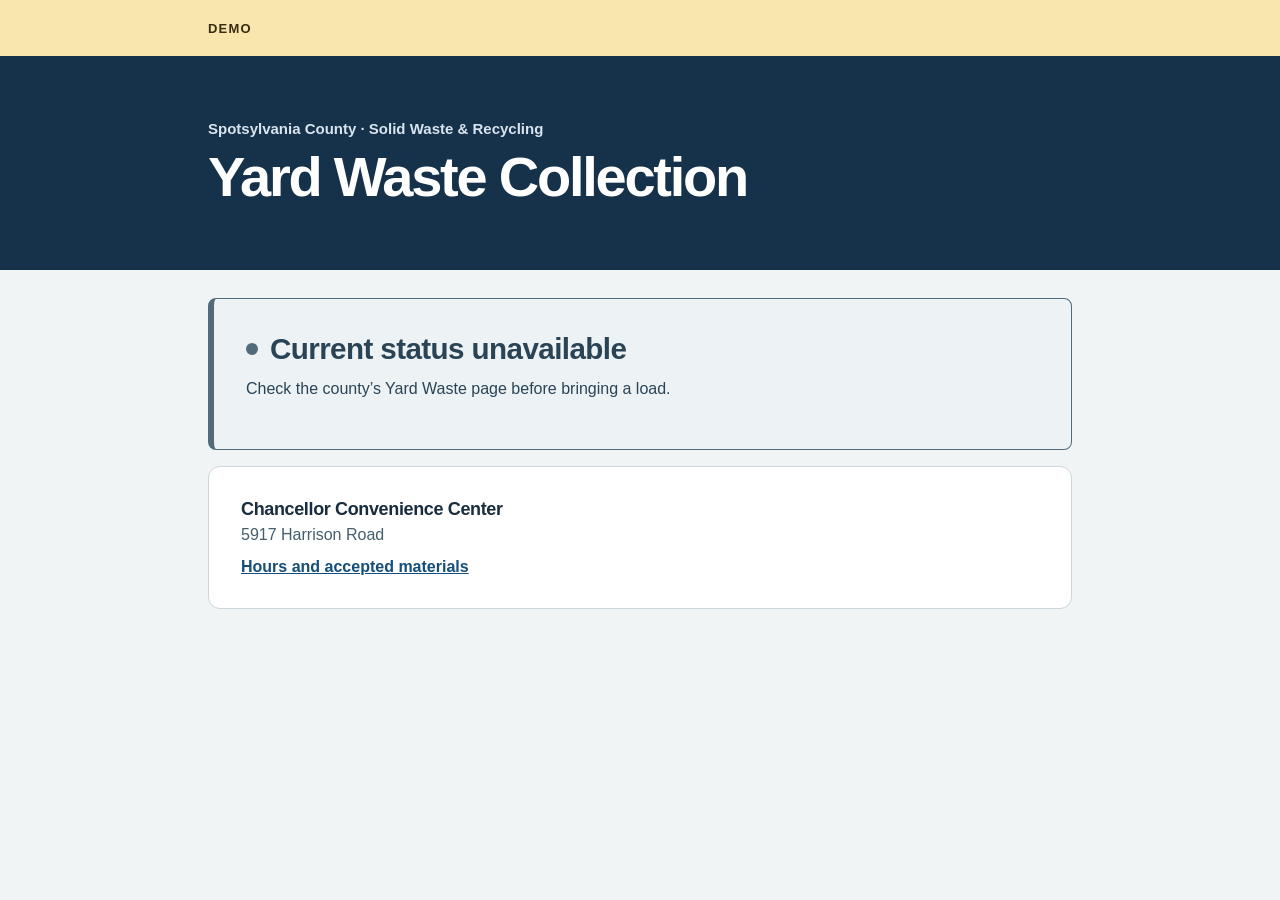
<file: docs/index.html>
<!doctype html>
<html lang="en">
<head>
  <meta charset="utf-8">
  <meta name="viewport" content="width=device-width, initial-scale=1">
  <title>Chancellor Yard Waste · Spotsylvania County Demo</title>
  <link rel="stylesheet" href="./site.css">
  <script src="./config.js" defer></script>
  <script src="./status.js" defer></script>
</head>
<body>
  <div class="demo-bar"><div class="shell"><strong class="demo-label">Demo</strong></div></div>
  <section id="resident" aria-labelledby="resident-title">
    <header class="masthead">
      <div class="shell">
        <p>Spotsylvania County · Solid Waste &amp; Recycling</p>
        <h1 id="resident-title" tabindex="-1">Yard Waste Collection</h1>
      </div>
    </header>
    <main class="shell">
      <div class="notice" id="website-alert" data-status="unavailable" aria-live="polite" aria-atomic="true">
        <h2><span class="dot" aria-hidden="true"></span><span id="alert-title">Current status unavailable</span></h2>
        <p id="alert-message"></p>
        <time id="alert-time" hidden></time>
      </div>
      <div class="panel resident-details">
        <h2>Chancellor Convenience Center</h2>
        <address>5917 Harrison Road</address>
        <p><a href="https://www.spotsylvania.va.us/2981/Yard-Waste-Collection-Program">Hours and accepted materials</a></p>
      </div>
    </main>
  </section>

  </body>
</html>
</file>
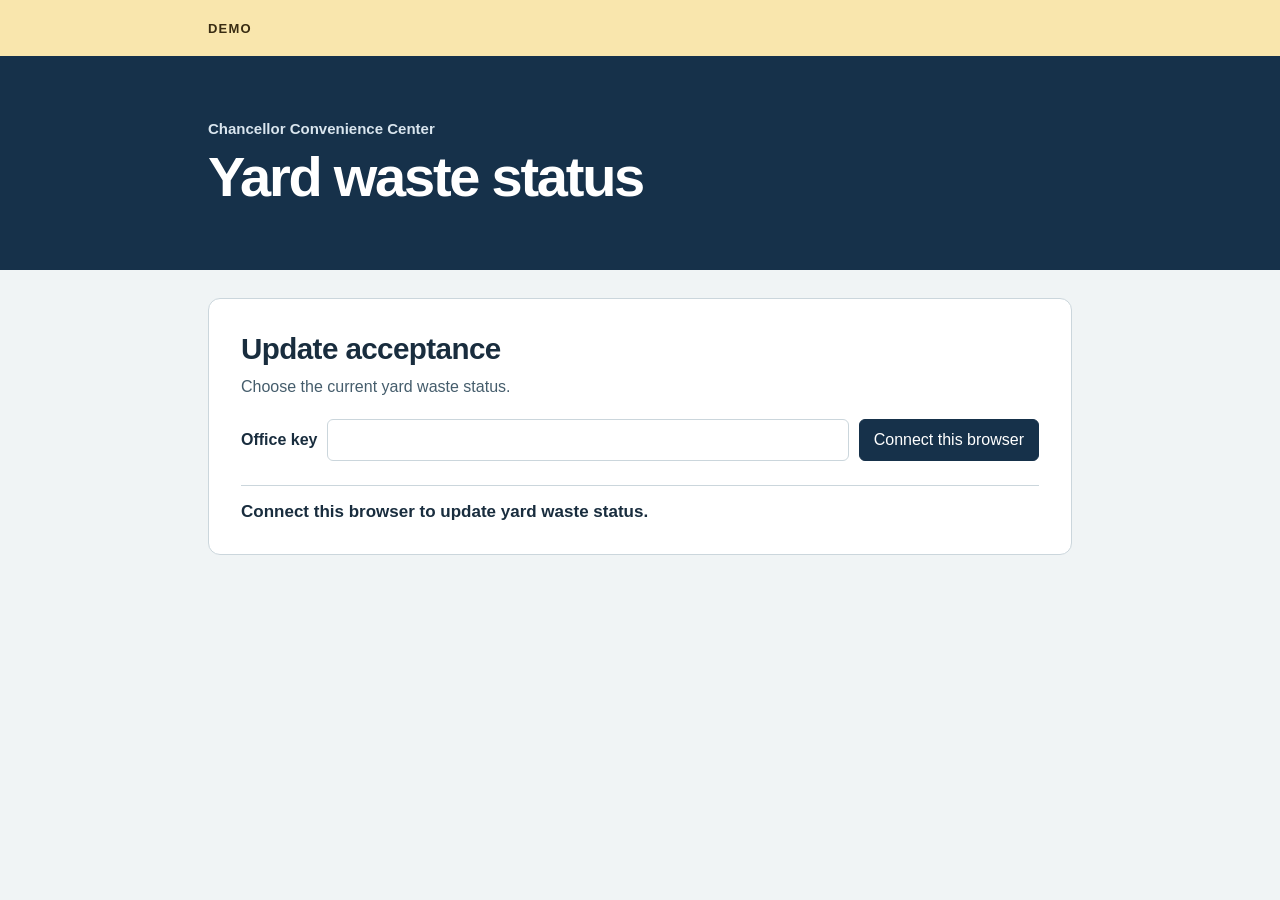
<file: apps-script/Staff.html>
<!doctype html>
<html lang="en">
<head>
  <meta charset="utf-8">
  <meta name="viewport" content="width=device-width, initial-scale=1">
  <title>Chancellor Yard Waste · Staff</title>
  <style>
    :root {
      color-scheme: light;
      --navy: #16314a;
      --ink: #192d3e;
      --muted: #455d6c;
      --line: #cbd6dc;
      --surface: #fff;
      --paper: #f0f4f5;
      --focus: #145ea4;
      font-family: "Source Sans 3", "Segoe UI", sans-serif;
    }
    * { box-sizing: border-box; }
    body { margin: 0; background: var(--paper); color: var(--ink); }
    [hidden] { display: none !important; }
    button { font: inherit; cursor: pointer; }
    :focus-visible { outline: 3px solid var(--focus); outline-offset: 4px; }
    .shell { width: min(100% - 2rem, 54rem); margin-inline: auto; }
    .demo-bar { background: #f9e6ad; color: #392c12; }
    .demo-bar .shell {
      min-height: 3.5rem; display: flex; align-items: center;
      justify-content: space-between; gap: 1rem; padding-block: .375rem;
    }
    .demo-label { font-size: .8125rem; font-weight: 800; letter-spacing: .09em; text-transform: uppercase; }
    .view-switch { display: flex; align-items: center; gap: .25rem; }
    .view-switch button {
      border: 1px solid transparent; border-radius: .375rem; color: inherit;
      background: transparent; min-height: 2.5rem; padding: .375rem .625rem; font-size: .875rem;
    }
    .view-switch button[aria-pressed="true"] { border-color: #9a7b42; background: #fff8e4; font-weight: 700; }
    .masthead { background: var(--navy); color: #fff; padding-block: clamp(2rem, 6vw, 4rem); }
    .masthead p { margin: 0 0 .625rem; color: #d9e5ee; font-size: .9375rem; font-weight: 650; }
    h1 { margin: 0; line-height: 1.06; font-size: clamp(2rem, 6vw, 3.5rem); letter-spacing: -.04em; }
    h2 { margin: 0; line-height: 1.2; font-size: clamp(1.35rem, 4vw, 1.85rem); letter-spacing: -.02em; }
    main.shell { padding-block: 1.75rem 4rem; }
    .panel {
      padding: clamp(1.125rem, 4.5vw, 2rem);
      background: var(--surface); border: 1px solid var(--line); border-radius: .75rem;
    }
    .description { color: var(--muted); margin: .5rem 0 0; line-height: 1.5; }
    .controls { display: grid; grid-template-columns: repeat(3, minmax(0, 1fr)); gap: .75rem; margin-top: 1.5rem; }
    .status-button {
      min-height: 5.25rem; display: flex; flex-wrap: wrap; align-content: center;
      align-items: center; justify-content: center; gap: .5rem; padding: .75rem;
      border: 2px solid var(--tone-border); border-radius: .5625rem; background: var(--tone-bg);
      color: var(--tone-text); font-size: 1.125rem; font-weight: 750;
    }
    .status-button:hover { background: var(--tone-hover); }
    .status-button[aria-pressed="true"] { box-shadow: inset 0 0 0 2px var(--tone-border); }
    .dot { width: .75rem; height: .75rem; flex: none; border-radius: 50%; background: var(--tone-border); }
    [data-status="accepting"] { --tone-bg: #e6f3eb; --tone-hover: #d5ebde; --tone-border: #237345; --tone-text: #13492b; }
    [data-status="filling"] { --tone-bg: #fff1cc; --tone-hover: #fce6ae; --tone-border: #905f00; --tone-text: #573a03; }
    [data-status="full"] { --tone-bg: #fce9e8; --tone-hover: #f7d9d7; --tone-border: #a03530; --tone-text: #78231f; }
    [data-status="unavailable"] { --tone-bg: #edf2f5; --tone-border: #526b7b; --tone-text: #2a4456; }
    .confirmation { border-top: 1px solid var(--line); margin-top: 1.5rem; padding-top: 1rem; }
    .confirmation strong { display: block; font-size: 1.0625rem; }
    .confirmation time { display: block; margin-top: .25rem; color: var(--muted); }
    .notice {
      padding: clamp(1.125rem, 4.5vw, 2rem); background: var(--tone-bg);
      border: 1px solid var(--tone-border); border-inline-start-width: .4rem; border-radius: .5rem;
      color: var(--tone-text);
    }
    .notice h2 { display: flex; align-items: center; gap: .75rem; }
    .notice p { margin: .625rem 0 1rem; line-height: 1.5; }
    .notice time { font-size: .9375rem; font-weight: 650; }
    .resident-details { margin-top: 1rem; }
    .resident-details h2 { font-size: 1.125rem; }
    .resident-details address { margin-top: .375rem; font-style: normal; color: var(--muted); }
    .resident-details a { color: #144e7a; font-weight: 650; }
    .resident-details p { margin: .875rem 0 0; }
    @media (max-width: 34rem) {
      .controls { grid-template-columns: 1fr; }
      .status-button { min-height: 3.625rem; }
    }
  
    .office-setup { display: flex; flex-wrap: wrap; gap: .625rem; align-items: center; margin-top: 1.25rem; }
    .office-setup label { font-weight: 700; }
    .office-setup input, .office-setup button { min-height: 2.625rem; border-radius: .375rem; font: inherit; }
    .office-setup input { flex: 1 1 11rem; min-width: 0; padding-inline: .625rem; border: 1px solid var(--line); }
    .office-setup button { color: white; padding-inline: .875rem; border: 1px solid var(--navy); background: var(--navy); }
    .status-button:disabled { cursor: wait; opacity: .6; }
  </style>
</head>
<body>
  <div class="demo-bar"><div class="shell"><strong class="demo-label">Demo</strong></div></div>
  <section id="staff" aria-labelledby="staff-title">
    <header class="masthead">
      <div class="shell">
        <p>Chancellor Convenience Center</p>
        <h1 id="staff-title" tabindex="-1">Yard waste status</h1>
      </div>
    </header>
    <main class="shell">
      <div class="panel">
        <h2>Update acceptance</h2>
        <p class="description">Choose the current yard waste status.</p>
        <form id="office-setup" class="office-setup">
          <label for="key">Office key</label>
          <input type="password" id="key" required minlength="32" autocomplete="off">
          <button type="submit" id="connect">Connect this browser</button>
        </form>
        <div class="controls" id="controls" hidden role="group" aria-label="Yard waste acceptance">
          <button type="button" class="status-button" data-set-status="accepting" data-status="accepting" aria-pressed="false"><span class="dot" aria-hidden="true"></span>Accepting</button>
          <button type="button" class="status-button" data-set-status="filling" data-status="filling" aria-pressed="false"><span class="dot" aria-hidden="true"></span>Filling up</button>
          <button type="button" class="status-button" data-set-status="full" data-status="full" aria-pressed="false"><span class="dot" aria-hidden="true"></span>Full</button>
        </div>
        <div class="confirmation" role="status">
          <strong id="staff-result"></strong>
          <time id="staff-time" hidden></time>
        </div>
      </div>
    </main>
  </section>

  
<script>
  const storageKey = "chancellor-yard-waste-office-key";
  const labels = { accepting: "Accepting", filling: "Filling up", full: "Full" };
  const setup = document.querySelector("#office-setup");
  const keyInput = document.querySelector("#key");
  const connect = document.querySelector("#connect");
  const controls = document.querySelector("#controls");
  const buttons = [...document.querySelectorAll("[data-set-status]")];
  const result = document.querySelector("#staff-result");
  const stamp = document.querySelector("#staff-time");
  const eastern = new Intl.DateTimeFormat("en-US", {
    timeZone: "America/New_York", month: "short", day: "numeric",
    hour: "numeric", minute: "2-digit", timeZoneName: "short"
  });

  let officeKey = "";
  let pending = null;
  let busy = false;
  try {
    officeKey = localStorage.getItem(storageKey) || "";
  } catch {
    // The operator can still connect for the current page.
  }

  function display(message, latest) {
    result.textContent = message;
    stamp.hidden = !latest;
    if (latest) {
      stamp.dateTime = latest.confirmedAt;
      stamp.textContent = (latest.queued ? "Received " : "Confirmed ") + eastern.format(new Date(latest.confirmedAt));
    }
    if (latest !== undefined) {
      for (const button of buttons) {
        button.setAttribute("aria-pressed", String(button.dataset.setStatus === latest?.status));
      }
    }
  }

  function rpc(method, ...args) {
    return new Promise((resolve, reject) => {
      google.script.run.withSuccessHandler(resolve).withFailureHandler(reject)[method](...args);
    });
  }

  function rejectedKey(error) {
    return String(error.message).includes("Office key not accepted");
  }

  async function connectBrowser(key, remember) {
    connect.disabled = true;
    setup.hidden = false;
    controls.hidden = true;
    display("Connecting to the status log…");
    try {
      const latest = await rpc("openOffice", key);
      officeKey = key;
      if (remember) {
        try { localStorage.setItem(storageKey, key); } catch { /* Current page still works. */ }
      }
      setup.hidden = true;
      controls.hidden = false;
      keyInput.value = "";
      display(latest ? (latest.queued ? "Queued · " : "Published · ") + labels[latest.status] : "Choose a status to open the shift.", latest);
    } catch (error) {
      display(rejectedKey(error) ? "Office key not accepted. Enter the current key." : "Could not connect. Try again.");
    } finally {
      connect.disabled = false;
    }
  }

  setup.addEventListener("submit", event => {
    event.preventDefault();
    connectBrowser(keyInput.value.trim(), true);
  });

  async function submitStatus(status, button) {
    if (busy) return;
    if (!pending || pending.status !== status) pending = { status, id: crypto.randomUUID() };
    busy = true;
    for (const control of buttons) control.disabled = true;
    display("Saving status…");
    try {
      const latest = await rpc("saveStatus", officeKey, status, pending.id);
      pending = null;
      display((latest.queued ? "Queued for publishing · " : "Published · ") + labels[latest.status], latest);
    } catch (error) {
      if (rejectedKey(error)) {
        setup.hidden = false;
        controls.hidden = true;
        display("Office key not accepted. Enter the current key.");
        keyInput.focus();
      } else {
        display("Save not confirmed. Tap the same status to retry.");
      }
    } finally {
      busy = false;
      for (const control of buttons) control.disabled = false;
      if (!controls.hidden) button.focus();
    }
  }

  for (const button of buttons) {
    button.addEventListener("click", () => submitStatus(button.dataset.setStatus, button));
  }

  if (officeKey) connectBrowser(officeKey, false);
  else display("Connect this browser to update yard waste status.");
</script>
</body>
</html>
</file>
<file: docs/site.css>
:root {
      color-scheme: light;
      --navy: #16314a;
      --ink: #192d3e;
      --muted: #455d6c;
      --line: #cbd6dc;
      --surface: #fff;
      --paper: #f0f4f5;
      --focus: #145ea4;
      font-family: "Source Sans 3", "Segoe UI", sans-serif;
    }
    * { box-sizing: border-box; }
    body { margin: 0; background: var(--paper); color: var(--ink); }
    [hidden] { display: none !important; }
    button { font: inherit; cursor: pointer; }
    :focus-visible { outline: 3px solid var(--focus); outline-offset: 4px; }
    .shell { width: min(100% - 2rem, 54rem); margin-inline: auto; }
    .demo-bar { background: #f9e6ad; color: #392c12; }
    .demo-bar .shell {
      min-height: 3.5rem; display: flex; align-items: center;
      justify-content: space-between; gap: 1rem; padding-block: .375rem;
    }
    .demo-label { font-size: .8125rem; font-weight: 800; letter-spacing: .09em; text-transform: uppercase; }
    .view-switch { display: flex; align-items: center; gap: .25rem; }
    .view-switch button {
      border: 1px solid transparent; border-radius: .375rem; color: inherit;
      background: transparent; min-height: 2.5rem; padding: .375rem .625rem; font-size: .875rem;
    }
    .view-switch button[aria-pressed="true"] { border-color: #9a7b42; background: #fff8e4; font-weight: 700; }
    .masthead { background: var(--navy); color: #fff; padding-block: clamp(2rem, 6vw, 4rem); }
    .masthead p { margin: 0 0 .625rem; color: #d9e5ee; font-size: .9375rem; font-weight: 650; }
    h1 { margin: 0; line-height: 1.06; font-size: clamp(2rem, 6vw, 3.5rem); letter-spacing: -.04em; }
    h2 { margin: 0; line-height: 1.2; font-size: clamp(1.35rem, 4vw, 1.85rem); letter-spacing: -.02em; }
    main.shell { padding-block: 1.75rem 4rem; }
    .panel {
      padding: clamp(1.125rem, 4.5vw, 2rem);
      background: var(--surface); border: 1px solid var(--line); border-radius: .75rem;
    }
    .description { color: var(--muted); margin: .5rem 0 0; line-height: 1.5; }
    .controls { display: grid; grid-template-columns: repeat(3, minmax(0, 1fr)); gap: .75rem; margin-top: 1.5rem; }
    .status-button {
      min-height: 5.25rem; display: flex; flex-wrap: wrap; align-content: center;
      align-items: center; justify-content: center; gap: .5rem; padding: .75rem;
      border: 2px solid var(--tone-border); border-radius: .5625rem; background: var(--tone-bg);
      color: var(--tone-text); font-size: 1.125rem; font-weight: 750;
    }
    .status-button:hover { background: var(--tone-hover); }
    .status-button[aria-pressed="true"] { box-shadow: inset 0 0 0 2px var(--tone-border); }
    .dot { width: .75rem; height: .75rem; flex: none; border-radius: 50%; background: var(--tone-border); }
    [data-status="accepting"] { --tone-bg: #e6f3eb; --tone-hover: #d5ebde; --tone-border: #237345; --tone-text: #13492b; }
    [data-status="filling"] { --tone-bg: #fff1cc; --tone-hover: #fce6ae; --tone-border: #905f00; --tone-text: #573a03; }
    [data-status="full"] { --tone-bg: #fce9e8; --tone-hover: #f7d9d7; --tone-border: #a03530; --tone-text: #78231f; }
    [data-status="unavailable"] { --tone-bg: #edf2f5; --tone-border: #526b7b; --tone-text: #2a4456; }
    .confirmation { border-top: 1px solid var(--line); margin-top: 1.5rem; padding-top: 1rem; }
    .confirmation strong { display: block; font-size: 1.0625rem; }
    .confirmation time { display: block; margin-top: .25rem; color: var(--muted); }
    .notice {
      padding: clamp(1.125rem, 4.5vw, 2rem); background: var(--tone-bg);
      border: 1px solid var(--tone-border); border-inline-start-width: .4rem; border-radius: .5rem;
      color: var(--tone-text);
    }
    .notice h2 { display: flex; align-items: center; gap: .75rem; }
    .notice p { margin: .625rem 0 1rem; line-height: 1.5; }
    .notice time { font-size: .9375rem; font-weight: 650; }
    .resident-details { margin-top: 1rem; }
    .resident-details h2 { font-size: 1.125rem; }
    .resident-details address { margin-top: .375rem; font-style: normal; color: var(--muted); }
    .resident-details a { color: #144e7a; font-weight: 650; }
    .resident-details p { margin: .875rem 0 0; }
    @media (max-width: 34rem) {
      .controls { grid-template-columns: 1fr; }
      .status-button { min-height: 3.625rem; }
    }
</file>
